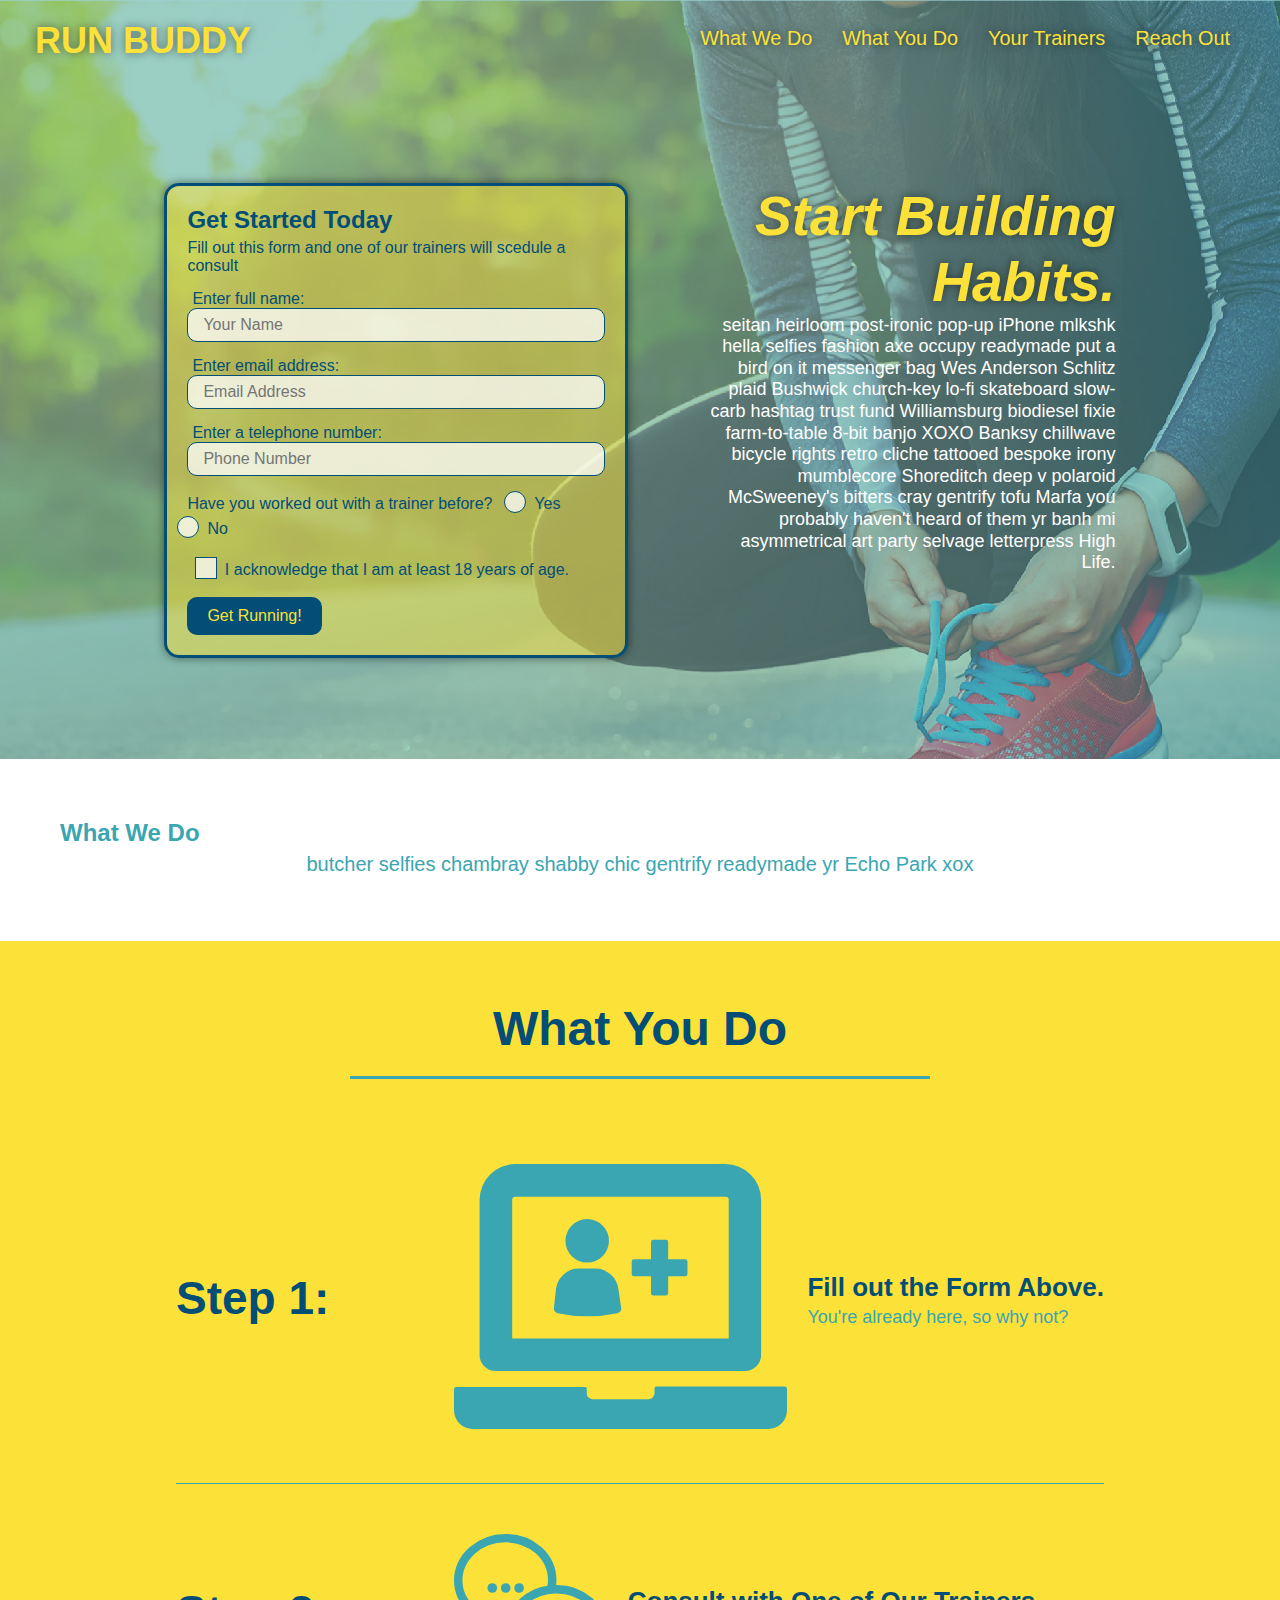
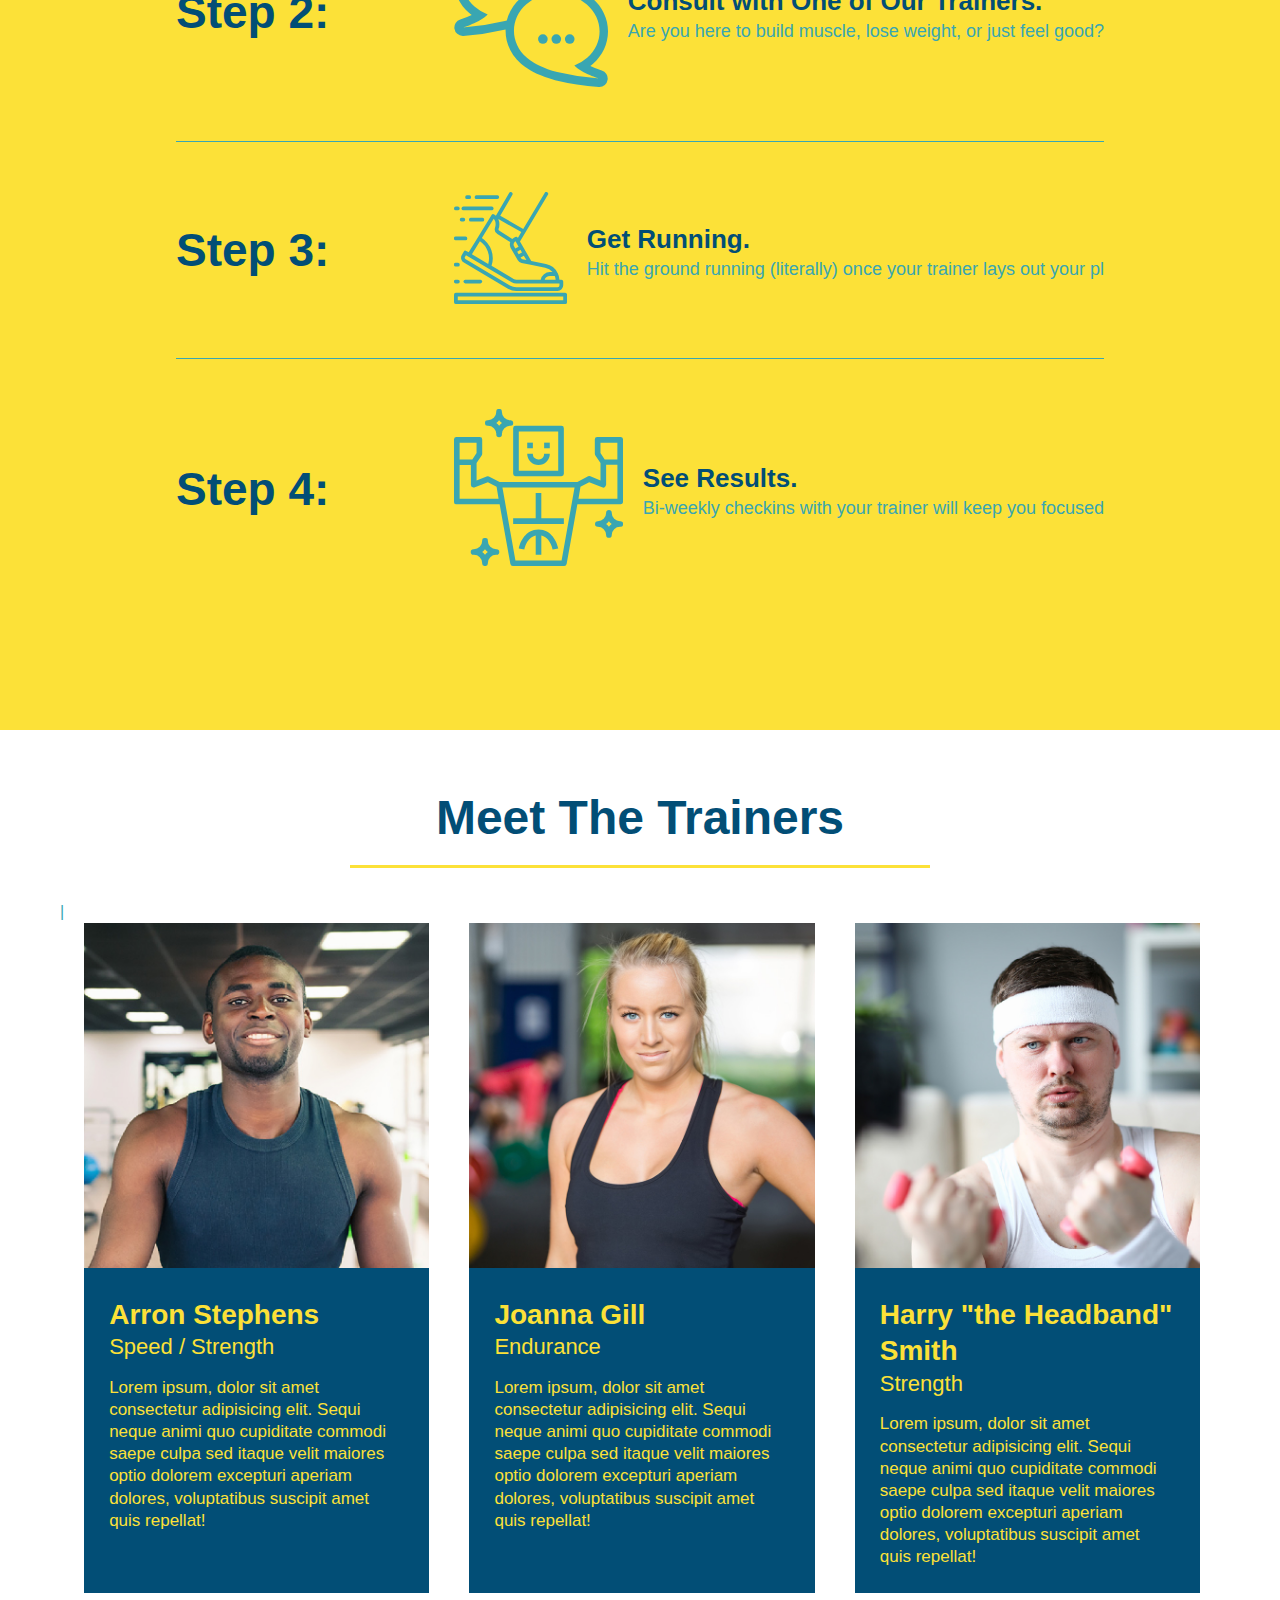
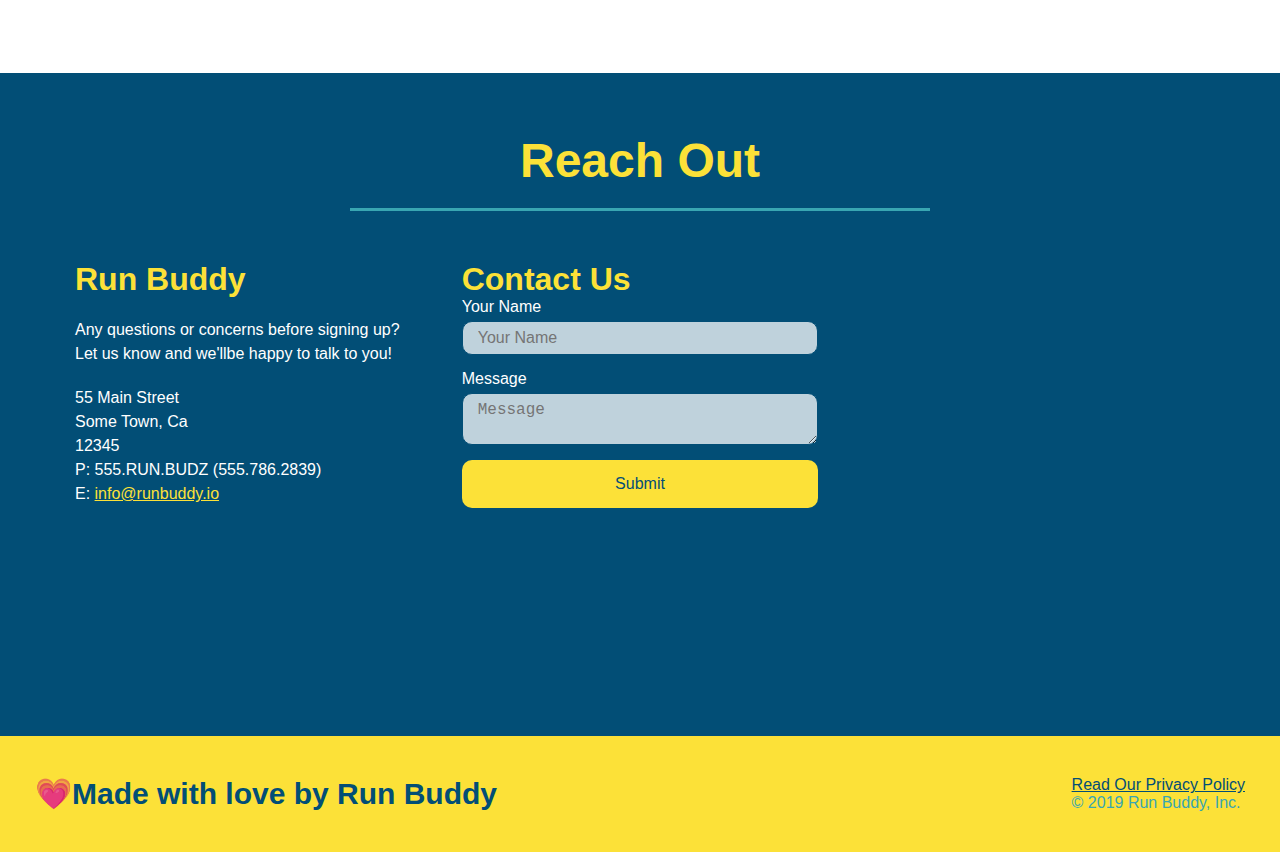
<file: index.html>
<!doctype html>
<html lang="en">

    <head>
        <meta charset="utf-8"/>
        <title>Run Buddy</title>
    <link rel="stylesheet" href="./assets/css/style.css"/>
    <meta name="viewport" content="width=device-width, initial-scale=1.0" />
    </head>

    <body>
        <!--navigation-->
        <header>
        <h1 href="/">RUN BUDDY</h1>
        <nav>
            <!--unordered list element-->
            <ul>
                <!--list item element-->
                <li>
                    <!--Anchor element-->
                    <a href="#what-we-do">What We Do</a>
                </li>
                <li>
                    <a href="#what-you-do">What You Do</a>
                    </li>
                    <li>
                        <a href="#your-trainers">Your Trainers</a>
                    </li>
                    <li>
                        <a href="#reach-out">Reach Out</a>
                </li>
            </ul>
        </nav>
        </header>

        <!--hero/jumbotron-->
        <section class="hero">
            <div class="hero-form">
                <h3>Get Started Today</h3>
                <p>Fill out this form and one of our trainers will scedule a consult</p>
                <!--add form element-->
                <form>
                    <label for="name">Enter full name:</label>
                    <input type="text" placeholder="Your Name" name="name" id="name" class="form-input">
                    <label for="email">Enter email address:</label>
                    <input type="email" placeholder="Email Address" name="email" id="email" class="form-input">
                    <label for="phone">Enter a telephone number:</label>
                    <input type="tel" placeholder="Phone Number" name="phone" id="phone" class="form-input">
                    <p>
                        Have you worked out with a trainer before?
                        <span class="radio-wrapper">
                          <input type="radio" name="trainer-confirm" id="trainer-yes" />
                          <label for="trainer-yes">Yes</label>
                        </span>
                        <span class="radio-wrapper">
                          <input type="radio" name="trainer-confirm" id="trainer-no" />
                          <label for="trainer-no">No</label>
                        </span>
                      </p>
                      <p>
                        <span class="checkbox-wrapper">
                          <input type="checkbox" name="age-confirm" id="checkbox" />
                          <label for="checkbox">I acknowledge that I am at least 18 years of age.</label>
                        </span>
                      </p>
                        <button type="submit">
                            Get Running!
                        </button>
                </form>
            </div>
        <div class="hero-cta">
            <h2>Start Building Habits.</h2>
            <p>
            seitan heirloom post-ironic pop-up iPhone mlkshk hella selfies fashion axe occupy readymade put a bird on it messenger bag Wes Anderson Schlitz plaid Bushwick church-key lo-fi skateboard slow-carb hashtag trust fund Williamsburg biodiesel fixie farm-to-table 8-bit banjo XOXO Banksy chillwave bicycle rights retro cliche tattooed bespoke irony mumblecore Shoreditch deep v polaroid McSweeney's bitters cray gentrify tofu Marfa you probably haven't heard of them yr banh mi asymmetrical art party selvage letterpress High Life.
            </p>
        </div>   
        </section>
        
        <!--"what we do" section-->
        <section id="what-we-do" class="intro">
            <div class="flex-row">
            <h2 class="secion-title primary-border">What We Do</h2>
            </div>
            <div class="flex-row">
            <p>
                butcher selfies chambray shabby chic gentrify readymade yr Echo Park xox
            </p>
            </div>
        </section>
        
        <!--"what you do" section-->
        <section id="what-you-do" class="steps">
            <div class="flex-row">
            <h2 class="section-title secondary-border">What You Do</h2>
            </div>

        <div class="step">
            <h3>Step 1:</h3>
            <div class="step-info">
                <div class ="step-img">
                    <img src="./assets/images/step-1.svg" alt="">
                </div>
                <div class="step-text">
            <h4>Fill out the Form Above.</h4>
            <p>You're already here, so why not?</p>
        </div>
        </div>
        </div>

        <div class="step">
            <h3>Step 2:</h3>
            <div class="step-info">
                <div class ="step-img">
            <img src="./assets/images/step-2.svg" alt="">
                </div>
            <div class="step-text">    
            <h4>Consult with One of Our Trainers.</h4>
            <p>Are you here to build muscle, lose weight, or just feel good?</p>
        </div>
        </div>
        </div>

        <div class="step">
            <h3> Step 3:</h3>
            <div class="step-info">
                <div class="step-img">
                    <img src="./assets/images/step-3.svg" alt="">
                </div>
                <div class="step-text">
                    <h4>Get Running.</h4>
                    <p>Hit the ground running (literally) once your trainer lays out your pl</p>
                </div>
            </div>
        </div>
    
        <div class="step">
            <h3>Step 4:</h3>
            <div class="step-info">
                <div class="step-img">
                    <img src="./assets/images/step-4.svg" alt="">
                </div>
                <div class="step-text">
                    <h4>See Results.</h4>
                    <p>Bi-weekly checkins with your trainer will keep you focused</p>
                </div>
        </div>
        </div>
        </section>

        <!--"meet the trainers" section-->
        <section id="your-trainers">
            <div class="flex-row">
            <h2 class="section-title primary-border">Meet The Trainers</h2>
            </div>
            <div class="trainers">|
            <article class="trainer">
                <img src="./assets/images/trainer-1.jpg" alt="Arron Stephens in his workout clothes, ready to pump iron"/>
                <div class="trainer-bio">
                    <h3 class="trainer-name">Arron Stephens</h3>
                    <h4 class="trainer-role">Speed / Strength</h4>
                    <p>
                        Lorem ipsum, dolor sit amet consectetur adipisicing elit. Sequi neque animi quo cupiditate commodi saepe culpa sed
                        itaque velit maiores optio dolorem excepturi aperiam dolores, voluptatibus suscipit amet quis repellat! 
                    </p>
                </div>
            </article>

            <article class="trainer">
                <img src="./assets/images/trainer-2.jpg" alt="Joanna GIll cooling off after a workout"/>
                <div class="trainer-bio">
                    <h3 class="trainer-name">Joanna Gill</h3>
                    <h4 class="trainer-role">Endurance</h4>
                    <p>
                        Lorem ipsum, dolor sit amet consectetur adipisicing elit. Sequi neque animi quo cupiditate commodi saepe culpa sed
                        itaque velit maiores optio dolorem excepturi aperiam dolores, voluptatibus suscipit amet quis repellat!
                    </p>
                </div>  
            </article>

            <article class="trainer">
                <img src="./assets/images/trainer-3.jpg" alt="Harry Smith wearing a headband and lifting comically small pink weights"/>
                <div class="trainer-bio">
                    <h3 class="trainer-name">Harry "the Headband" Smith</h3>
                    <h4 class="trainer-role">Strength</h4>
                    <p>
                        Lorem ipsum, dolor sit amet consectetur adipisicing elit. Sequi neque animi quo cupiditate commodi saepe culpa sed
                        itaque velit maiores optio dolorem excepturi aperiam dolores, voluptatibus suscipit amet quis repellat!
                    </p>
                </div>
            </article>
            </div>
        </section>

        <!--"reach out" section-->
        <section id="reach-out" class="contact">
            <div class="flex-row">
            <h2 class="section-title secondary-border">Reach Out</h2>
            </div>
            <div class="contact-info">
            <div>
                <h3>Run Buddy</h3>
                <p>
                    Any questions or concerns before signing up?
                <br />
                    Let us know and we'llbe happy to talk to you!
                </p>
                <address>
                    55 Main Street<br/>
                    Some Town, Ca<br/>
                    12345<br />
                    P:  555.RUN.BUDZ (555.786.2839)<br/>
                    E: <a href="mailto:info@runbuddy.io">info@runbuddy.io</a>
                </address>
            </div>

                <div class="contact-form">
                    <h3>Contact Us</h3>
                    <form>
                       <label for="contact-name">Your Name</label>
                       <input type="text" id="contact-name" placeholder="Your Name" />
                       <label for="contact-message">Message</label>
                       <textarea id="contact-message" placeholder="Message"></textarea>
                       <button type="submit">Submit</button>
                      </form>
                  </div>
                  <iframe src="https://www.google.com/maps/embed?pb=!1m18!1m12!1m3!1d2875.329595156502!2d-79.44267504875555!3d43.89043997901138!2m3!1f0!2f0!3f0!3m2!1i1024!2i768!4f13.1!3m3!1m2!1s0x882b2a423105ad5f%3A0xd076f6643ba2ed38!2sPizza%20Pizza!5e0!3m2!1sen!2sca!4v1614448261801!5m2!1sen!2sca"
                  frameborder="0" 
                  style="border:0;" 
                  allowfullscreen>
              </iframe>
            </div>
            </div>
        </section>

        <!--footer-->
        <footer>
            <h2>&#128151;Made with love by Run Buddy</h2>
            <div>
                <a href="./privacy-policy.html">Read Our Privacy Policy</a><br />
                &copy; 2019 Run Buddy, Inc.
              </div>
        </footer>

    </body>
    </html>
</file>
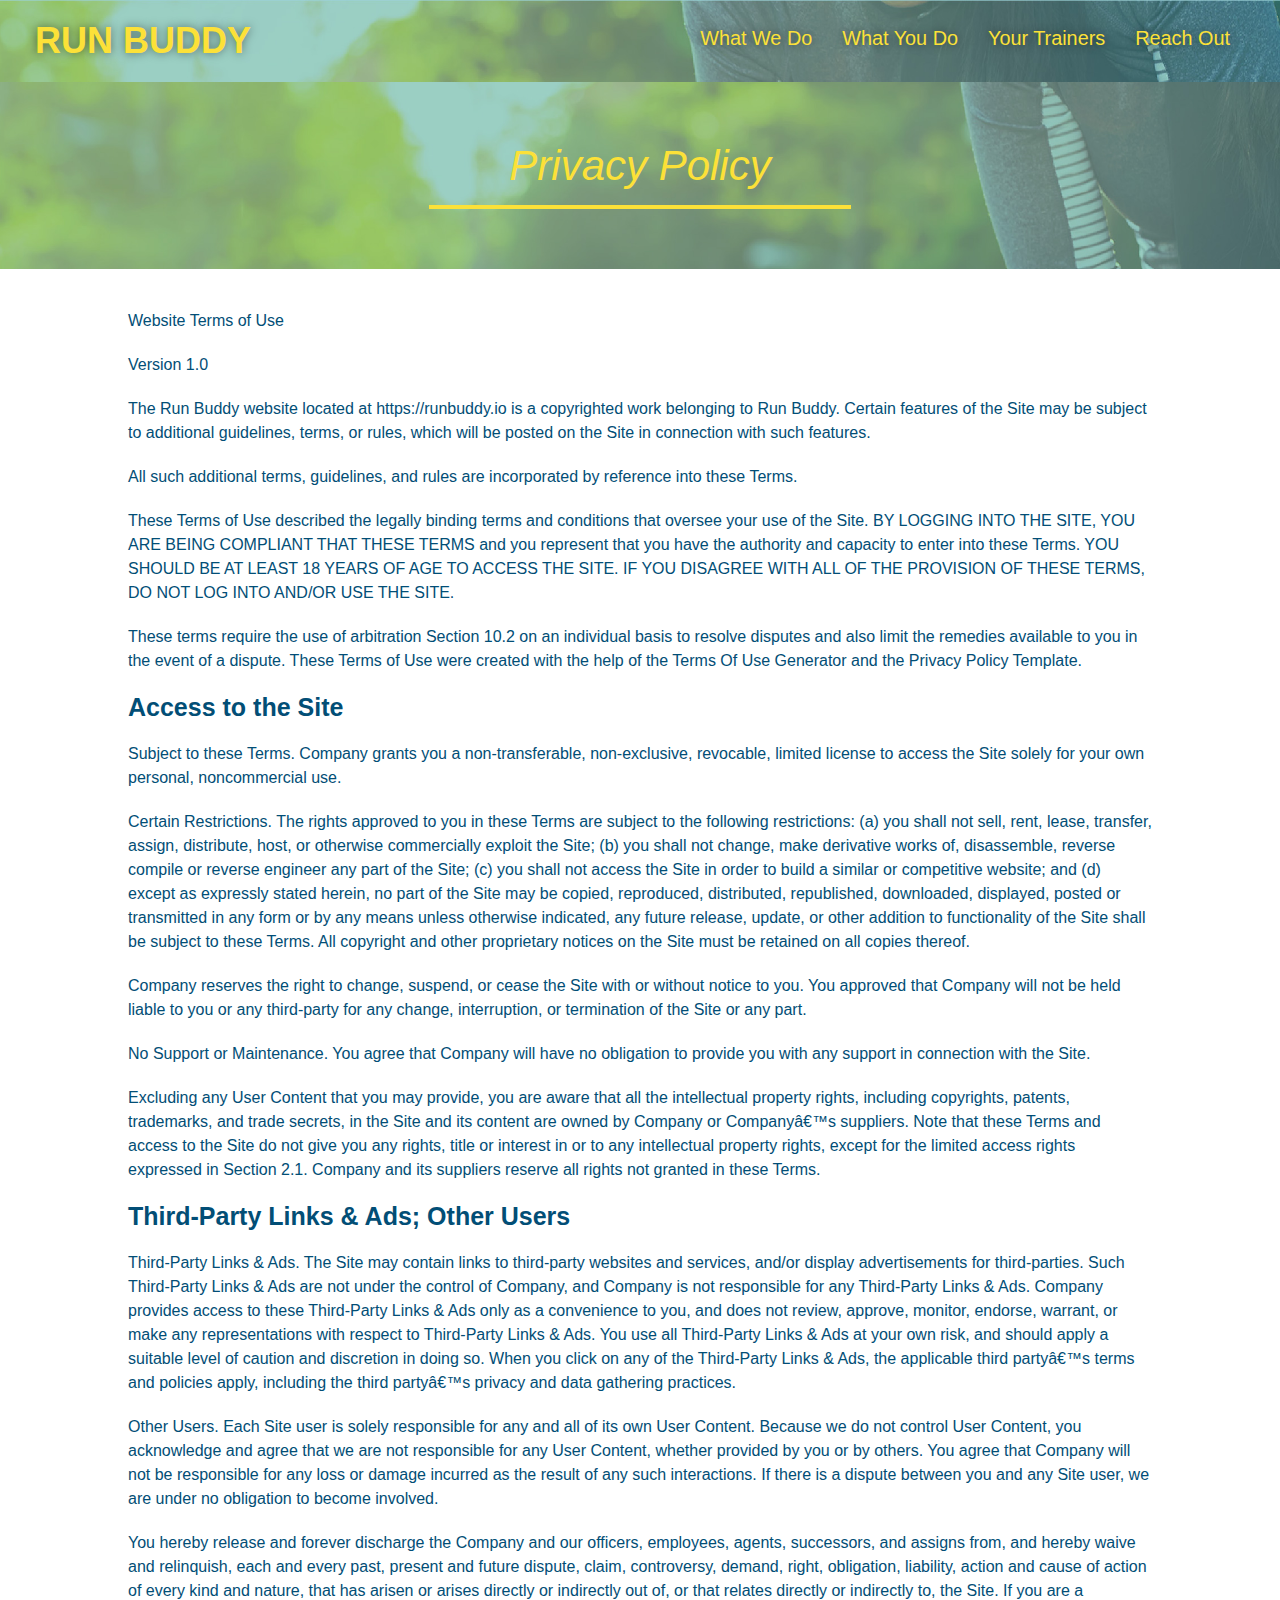
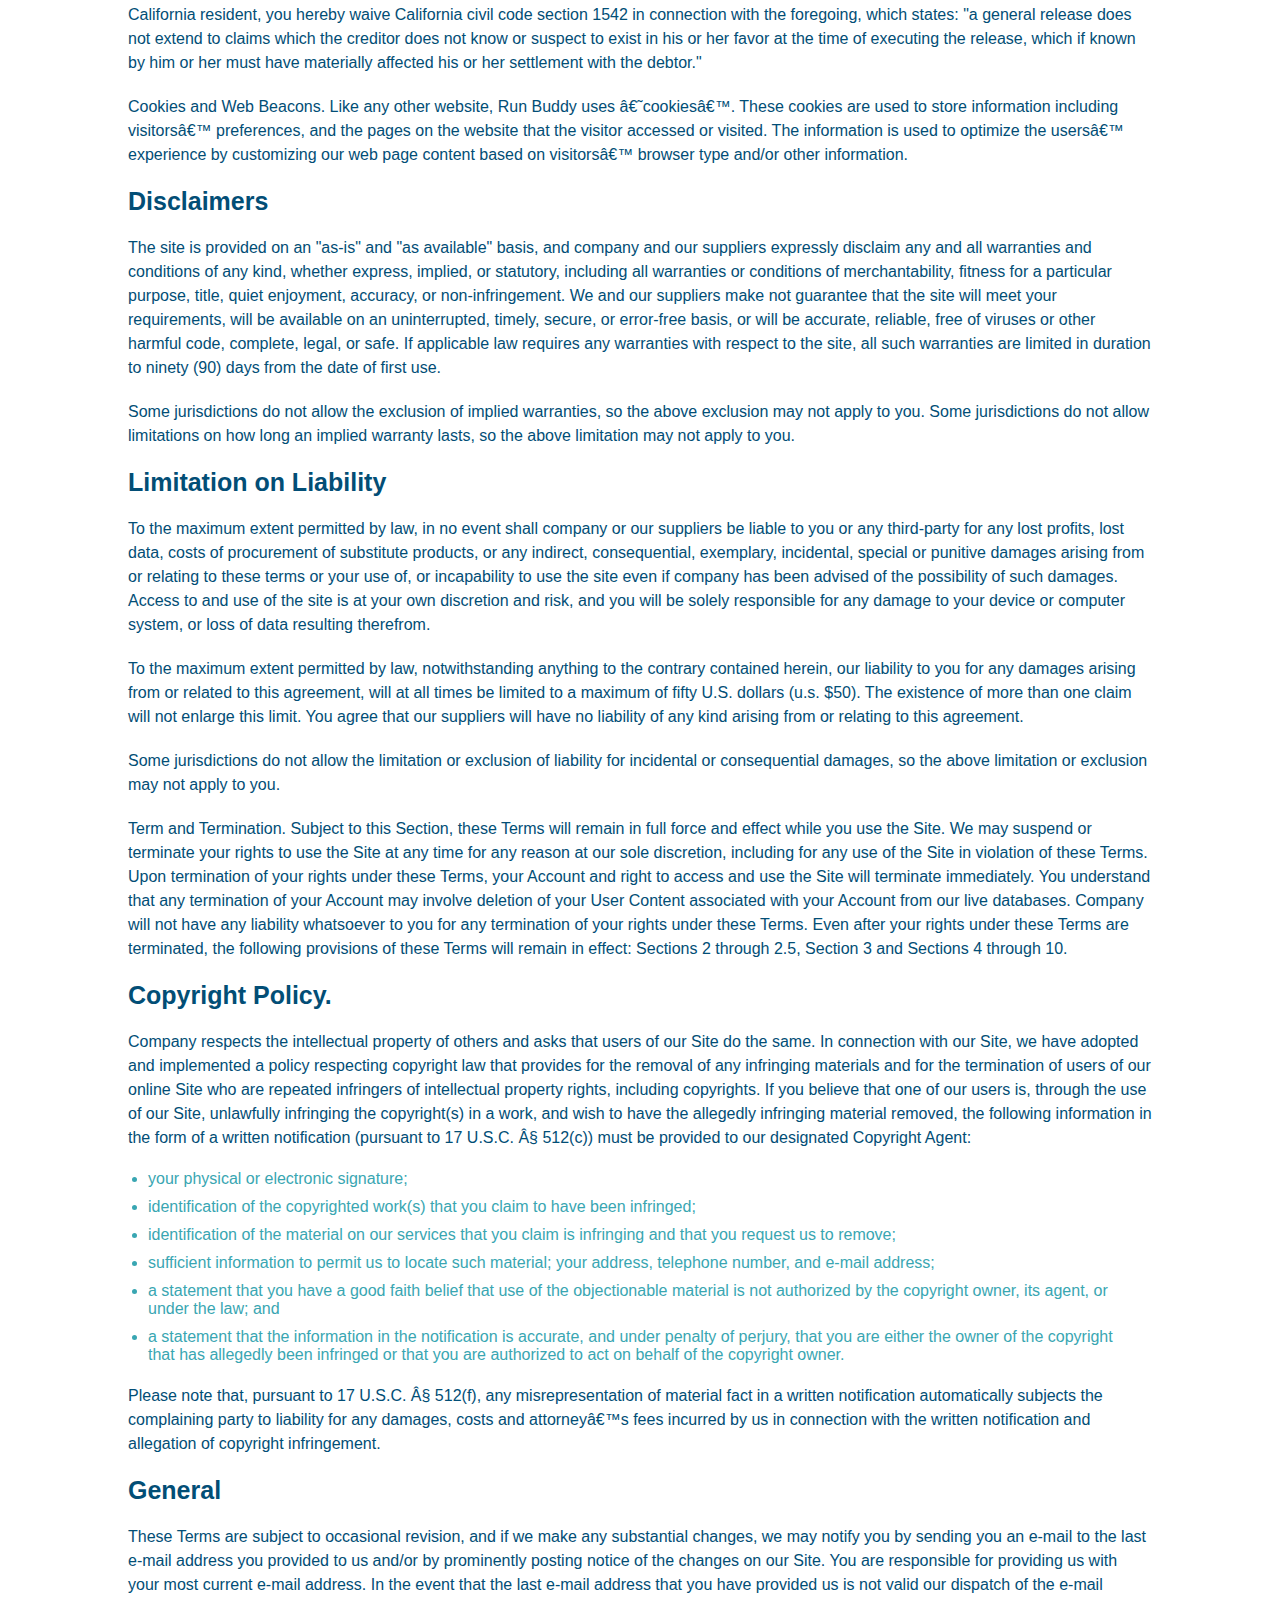
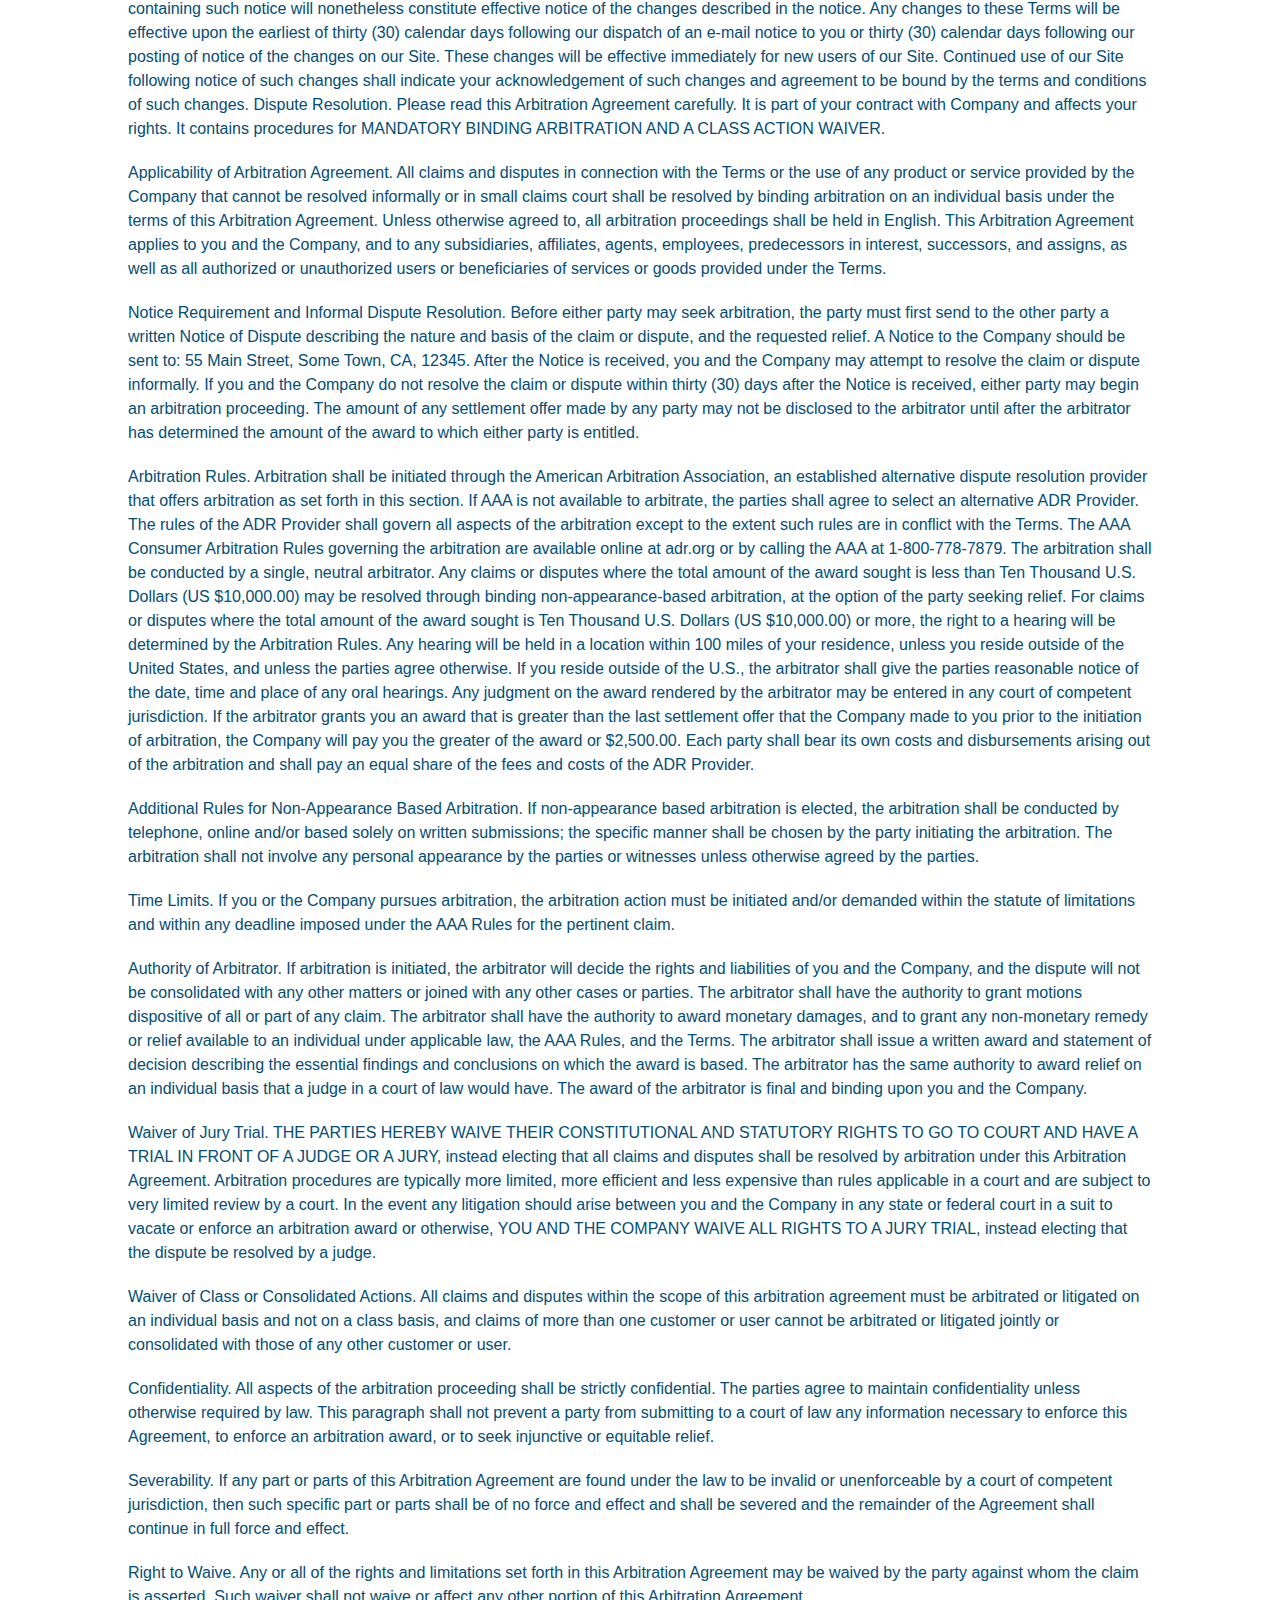
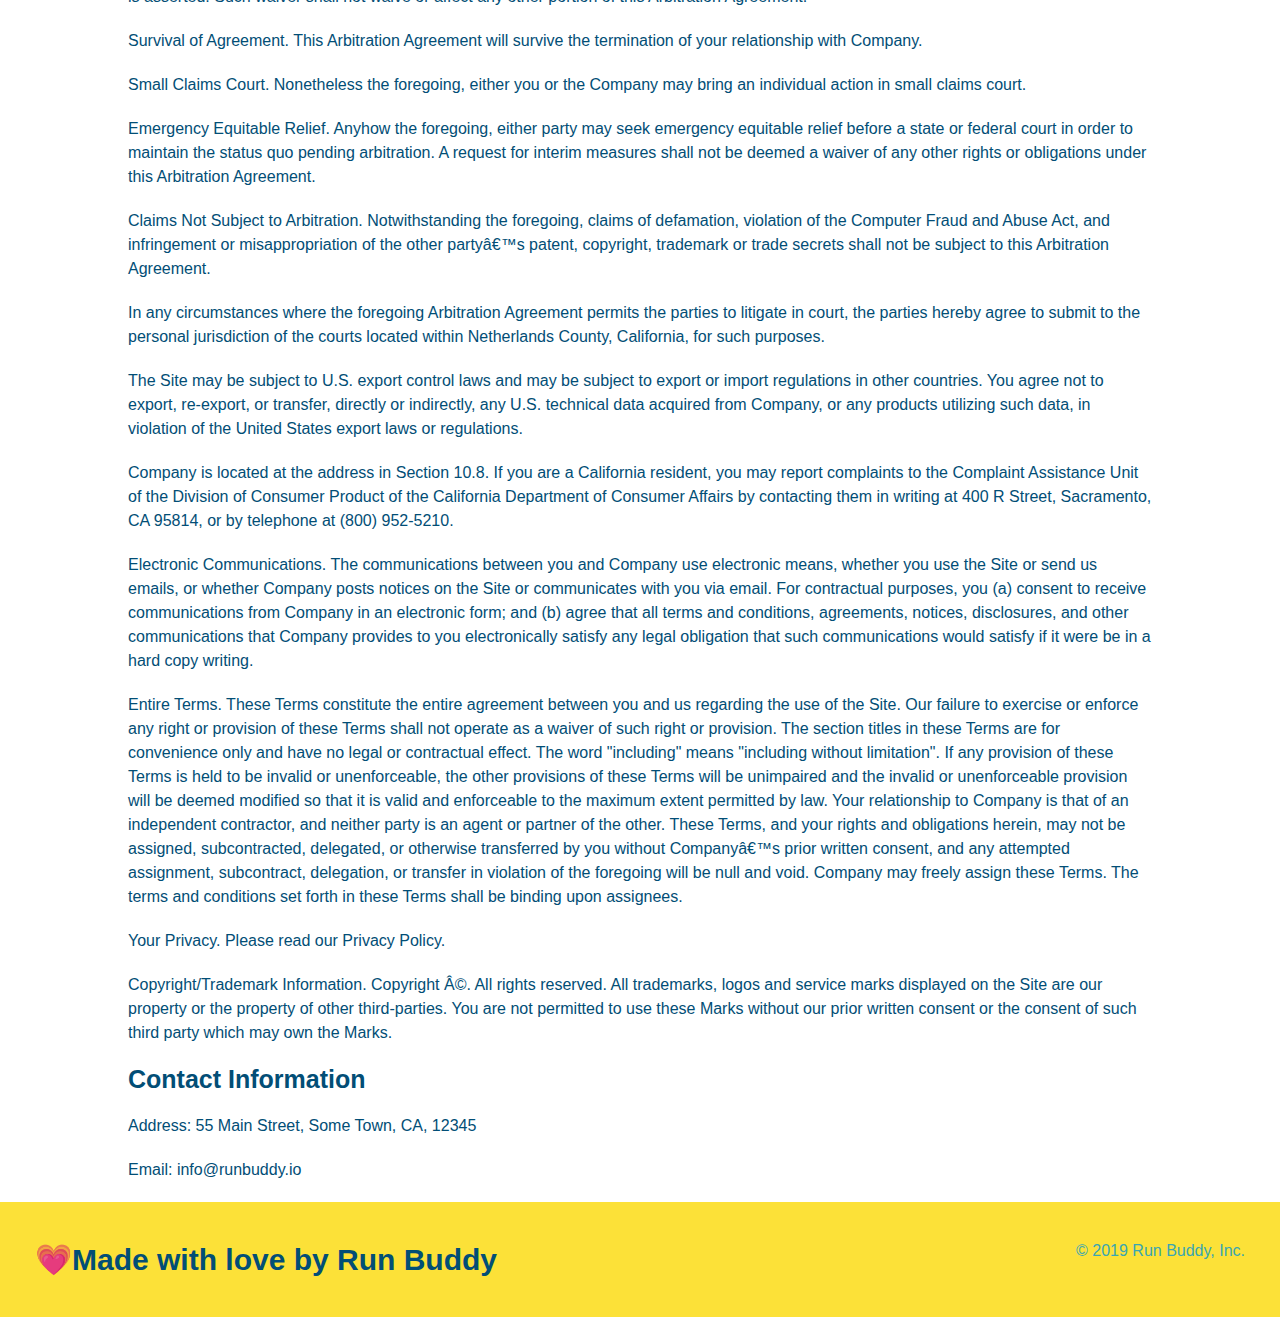
<file: privacy-policy.html>
<!DOCTYPE html>
<html lang="en">
<head>
    <meta charset="UTF-8">
    <title>Privacy Policy - Run  Buddy</title>
    <link rel="stylesheet" href="./assets/css/style.css"/>
    <link rel="stylesheet" href="./assets/css/secondary-styles.css" />
    <meta name="viewport" content="width=device-width, initial-scale=1.0" />
</head>
<body>
     <!--navigation-->
     <header>
        <h1 href="/">RUN BUDDY</h1>
        <nav>
            <!--unordered list element-->
            <ul>
                <!--list item element-->
                <li>
                    <!--Anchor element-->
                    <a href="./index.html#what-we-do">What We Do</a>
                </li>
                <li>
                    <a href="./index.html#what-you-do">What You Do</a>
                    </li>
                    <li>
                        <a href="./index.html#your-trainers">Your Trainers</a>
                    </li>
                    <li>
                        <a href="./index.html#reach-out">Reach Out</a>
                </li>
            </ul>
        </nav>
        </header>

        <section class="hero">
            <h2 class="page-title">
                Privacy Policy
            </h2>
        </section>
        <article class="secondary-content">
            <p>
                Website Terms of Use
              </p>
        
              <p>
                Version 1.0
              </p>
        
              <p>
                The Run Buddy website located at https://runbuddy.io is a copyrighted work belonging to Run Buddy. Certain
                features of the Site may be subject to additional guidelines, terms, or rules, which will be posted on the Site
                in connection with such features.
              </p>
        
              <p>
                All such additional terms, guidelines, and rules are incorporated by reference into these Terms.
              </p>
        
              <p>
                These Terms of Use described the legally binding terms and conditions that oversee your use of the Site. BY
                LOGGING INTO THE SITE, YOU ARE BEING COMPLIANT THAT THESE TERMS and you represent that you have the authority
                and capacity to enter into these Terms. YOU SHOULD BE AT LEAST 18 YEARS OF AGE TO ACCESS THE SITE. IF YOU
                DISAGREE WITH ALL OF THE PROVISION OF THESE TERMS, DO NOT LOG INTO AND/OR USE THE SITE.
              </p>
        
              <p>
                These terms require the use of arbitration Section 10.2 on an individual basis to resolve disputes and also
                limit the remedies available to you in the event of a dispute. These Terms of Use were created with the help of
                the Terms Of Use Generator and the Privacy Policy Template.
              </p>
        
              <h3>
                Access to the Site
              </h3>
        
              <p>
                Subject to these Terms. Company grants you a non-transferable, non-exclusive, revocable, limited license to
                access the Site solely for your own personal, noncommercial use.
              </p>
        
              <p>
                Certain Restrictions. The rights approved to you in these Terms are subject to the following restrictions: (a)
                you shall not sell, rent, lease, transfer, assign, distribute, host, or otherwise commercially exploit the Site;
                (b) you shall not change, make derivative works of, disassemble, reverse compile or reverse engineer any part of
                the Site; (c) you shall not access the Site in order to build a similar or competitive website; and (d) except
                as expressly stated herein, no part of the Site may be copied, reproduced, distributed, republished, downloaded,
                displayed, posted or transmitted in any form or by any means unless otherwise indicated, any future release,
                update, or other addition to functionality of the Site shall be subject to these Terms. All copyright and other
                proprietary notices on the Site must be retained on all copies thereof.
              </p>
        
              <p>
                Company reserves the right to change, suspend, or cease the Site with or without notice to you. You approved
                that Company will not be held liable to you or any third-party for any change, interruption, or termination of
                the Site or any part.
              </p>
        
              <p>
                No Support or Maintenance. You agree that Company will have no obligation to provide you with any support in
                connection with the Site.
              </p>
        
              <p>
                Excluding any User Content that you may provide, you are aware that all the intellectual property rights,
                including copyrights, patents, trademarks, and trade secrets, in the Site and its content are owned by Company
                or Companyâ€™s suppliers. Note that these Terms and access to the Site do not give you any rights, title or
                interest in or to any intellectual property rights, except for the limited access rights expressed in Section
                2.1. Company and its suppliers reserve all rights not granted in these Terms.
              </p>
        
              <h3>
                Third-Party Links & Ads; Other Users
              </h3>
        
              <p>
                Third-Party Links & Ads. The Site may contain links to third-party websites and services, and/or display
                advertisements for third-parties. Such Third-Party Links & Ads are not under the control of Company, and Company
                is not responsible for any Third-Party Links & Ads. Company provides access to these Third-Party Links & Ads
                only as a convenience to you, and does not review, approve, monitor, endorse, warrant, or make any
                representations with respect to Third-Party Links & Ads. You use all Third-Party Links & Ads at your own risk,
                and should apply a suitable level of caution and discretion in doing so. When you click on any of the
                Third-Party Links & Ads, the applicable third partyâ€™s terms and policies apply, including the third partyâ€™s
                privacy and data gathering practices.
              </p>
        
              <p>
                Other Users. Each Site user is solely responsible for any and all of its own User Content. Because we do not
                control User Content, you acknowledge and agree that we are not responsible for any User Content, whether
                provided by you or by others. You agree that Company will not be responsible for any loss or damage incurred as
                the result of any such interactions. If there is a dispute between you and any Site user, we are under no
                obligation to become involved.
              </p>
        
              <p>
                You hereby release and forever discharge the Company and our officers, employees, agents, successors, and
                assigns from, and hereby waive and relinquish, each and every past, present and future dispute, claim,
                controversy, demand, right, obligation, liability, action and cause of action of every kind and nature, that has
                arisen or arises directly or indirectly out of, or that relates directly or indirectly to, the Site. If you are
                a California resident, you hereby waive California civil code section 1542 in connection with the foregoing,
                which states: "a general release does not extend to claims which the creditor does not know or suspect to exist
                in his or her favor at the time of executing the release, which if known by him or her must have materially
                affected his or her settlement with the debtor."
              </p>
        
              <p>
                Cookies and Web Beacons. Like any other website, Run Buddy uses â€˜cookiesâ€™. These cookies are used to store
                information including visitorsâ€™ preferences, and the pages on the website that the visitor accessed or visited.
                The information is used to optimize the usersâ€™ experience by customizing our web page content based on visitorsâ€™
                browser type and/or other information.
              </p>
        
              <h3>
                Disclaimers
              </h3>
        
              <p>
                The site is provided on an "as-is" and "as available" basis, and company and our suppliers expressly disclaim
                any and all warranties and conditions of any kind, whether express, implied, or statutory, including all
                warranties or conditions of merchantability, fitness for a particular purpose, title, quiet enjoyment, accuracy,
                or non-infringement. We and our suppliers make not guarantee that the site will meet your requirements, will be
                available on an uninterrupted, timely, secure, or error-free basis, or will be accurate, reliable, free of
                viruses or other harmful code, complete, legal, or safe. If applicable law requires any warranties with respect
                to the site, all such warranties are limited in duration to ninety (90) days from the date of first use.
              </p>
        
              <p>
                Some jurisdictions do not allow the exclusion of implied warranties, so the above exclusion may not apply to
                you. Some jurisdictions do not allow limitations on how long an implied warranty lasts, so the above limitation
                may not apply to you.
              </p>
        
              <h3>
                Limitation on Liability
              </h3>
        
              <p>
                To the maximum extent permitted by law, in no event shall company or our suppliers be liable to you or any
                third-party for any lost profits, lost data, costs of procurement of substitute products, or any indirect,
                consequential, exemplary, incidental, special or punitive damages arising from or relating to these terms or
                your use of, or incapability to use the site even if company has been advised of the possibility of such
                damages. Access to and use of the site is at your own discretion and risk, and you will be solely responsible
                for any damage to your device or computer system, or loss of data resulting therefrom.
              </p>
        
              <p>
                To the maximum extent permitted by law, notwithstanding anything to the contrary contained herein, our liability
                to you for any damages arising from or related to this agreement, will at all times be limited to a maximum of
                fifty U.S. dollars (u.s. $50). The existence of more than one claim will not enlarge this limit. You agree that
                our suppliers will have no liability of any kind arising from or relating to this agreement.
              </p>
        
              <p>
                Some jurisdictions do not allow the limitation or exclusion of liability for incidental or consequential
                damages, so the above limitation or exclusion may not apply to you.
              </p>
        
              <p>
                Term and Termination. Subject to this Section, these Terms will remain in full force and effect while you use
                the Site. We may suspend or terminate your rights to use the Site at any time for any reason at our sole
                discretion, including for any use of the Site in violation of these Terms. Upon termination of your rights under
                these Terms, your Account and right to access and use the Site will terminate immediately. You understand that
                any termination of your Account may involve deletion of your User Content associated with your Account from our
                live databases. Company will not have any liability whatsoever to you for any termination of your rights under
                these Terms. Even after your rights under these Terms are terminated, the following provisions of these Terms
                will remain in effect: Sections 2 through 2.5, Section 3 and Sections 4 through 10.
              </p>
        
              <h3>
                Copyright Policy.
              </h3>
        
              <p>
                Company respects the intellectual property of others and asks that users of our Site do the same. In connection
                with our Site, we have adopted and implemented a policy respecting copyright law that provides for the removal
                of any infringing materials and for the termination of users of our online Site who are repeated infringers of
                intellectual property rights, including copyrights. If you believe that one of our users is, through the use of
                our Site, unlawfully infringing the copyright(s) in a work, and wish to have the allegedly infringing material
                removed, the following information in the form of a written notification (pursuant to 17 U.S.C. Â§ 512(c)) must
                be provided to our designated Copyright Agent:
              </p>
        
              <ul>
                <li>
                  your physical or electronic signature;
                </li>
                <li>
                  identification of the copyrighted work(s) that you claim to have been infringed;
                </li>
                <li>
                  identification of the material on our services that you claim is infringing and that you request us to remove;
                </li>
                <li>
                  sufficient information to permit us to locate such material; your address, telephone number, and e-mail
                  address;
                </li>
                <li>
                  a statement that you have a good faith belief that use of the objectionable material is not authorized by the
                  copyright owner, its agent, or under the law; and
                </li>
                <li>
                  a statement that the information in the notification is accurate, and under penalty of perjury, that you are
                  either the owner of the copyright that has allegedly been infringed or that you are authorized to act on
                  behalf of the copyright owner.
                </li>
              </ul>
        
              <p>
                Please note that, pursuant to 17 U.S.C. Â§ 512(f), any misrepresentation of material fact in a written
                notification automatically subjects the complaining party to liability for any damages, costs and attorneyâ€™s
                fees incurred by us in connection with the written notification and allegation of copyright infringement.
              </p>
        
              <h3>
                General
              </h3>
        
              <p>
                These Terms are subject to occasional revision, and if we make any substantial changes, we may notify you by
                sending you an e-mail to the last e-mail address you provided to us and/or by prominently posting notice of the
                changes on our Site. You are responsible for providing us with your most current e-mail address. In the event
                that the last e-mail address that you have provided us is not valid our dispatch of the e-mail containing such
                notice will nonetheless constitute effective notice of the changes described in the notice. Any changes to these
                Terms will be effective upon the earliest of thirty (30) calendar days following our dispatch of an e-mail
                notice to you or thirty (30) calendar days following our posting of notice of the changes on our Site. These
                changes will be effective immediately for new users of our Site. Continued use of our Site following notice of
                such changes shall indicate your acknowledgement of such changes and agreement to be bound by the terms and
                conditions of such changes. Dispute Resolution. Please read this Arbitration Agreement carefully. It is part of
                your contract with Company and affects your rights. It contains procedures for MANDATORY BINDING ARBITRATION AND
                A CLASS ACTION WAIVER.
              </p>
        
              <p>
                Applicability of Arbitration Agreement. All claims and disputes in connection with the Terms or the use of any
                product or service provided by the Company that cannot be resolved informally or in small claims court shall be
                resolved by binding arbitration on an individual basis under the terms of this Arbitration Agreement. Unless
                otherwise agreed to, all arbitration proceedings shall be held in English. This Arbitration Agreement applies to
                you and the Company, and to any subsidiaries, affiliates, agents, employees, predecessors in interest,
                successors, and assigns, as well as all authorized or unauthorized users or beneficiaries of services or goods
                provided under the Terms.
              </p>
        
              <p>
                Notice Requirement and Informal Dispute Resolution. Before either party may seek arbitration, the party must
                first send to the other party a written Notice of Dispute describing the nature and basis of the claim or
                dispute, and the requested relief. A Notice to the Company should be sent to: 55 Main Street, Some Town, CA,
                12345. After the Notice is received, you and the Company may attempt to resolve the claim or dispute informally.
                If you and the Company do not resolve the claim or dispute within thirty (30) days after the Notice is received,
                either party may begin an arbitration proceeding. The amount of any settlement offer made by any party may not
                be disclosed to the arbitrator until after the arbitrator has determined the amount of the award to which either
                party is entitled.
              </p>
        
              <p>
                Arbitration Rules. Arbitration shall be initiated through the American Arbitration Association, an established
                alternative dispute resolution provider that offers arbitration as set forth in this section. If AAA is not
                available to arbitrate, the parties shall agree to select an alternative ADR Provider. The rules of the ADR
                Provider shall govern all aspects of the arbitration except to the extent such rules are in conflict with the
                Terms. The AAA Consumer Arbitration Rules governing the arbitration are available online at adr.org or by
                calling the AAA at 1-800-778-7879. The arbitration shall be conducted by a single, neutral arbitrator. Any
                claims or disputes where the total amount of the award sought is less than Ten Thousand U.S. Dollars (US
                $10,000.00) may be resolved through binding non-appearance-based arbitration, at the option of the party seeking
                relief. For claims or disputes where the total amount of the award sought is Ten Thousand U.S. Dollars (US
                $10,000.00) or more, the right to a hearing will be determined by the Arbitration Rules. Any hearing will be
                held in a location within 100 miles of your residence, unless you reside outside of the United States, and
                unless the parties agree otherwise. If you reside outside of the U.S., the arbitrator shall give the parties
                reasonable notice of the date, time and place of any oral hearings. Any judgment on the award rendered by the
                arbitrator may be entered in any court of competent jurisdiction. If the arbitrator grants you an award that is
                greater than the last settlement offer that the Company made to you prior to the initiation of arbitration, the
                Company will pay you the greater of the award or $2,500.00. Each party shall bear its own costs and
                disbursements arising out of the arbitration and shall pay an equal share of the fees and costs of the ADR
                Provider.
              </p>
        
              <p>
                Additional Rules for Non-Appearance Based Arbitration. If non-appearance based arbitration is elected, the
                arbitration shall be conducted by telephone, online and/or based solely on written submissions; the specific
                manner shall be chosen by the party initiating the arbitration. The arbitration shall not involve any personal
                appearance by the parties or witnesses unless otherwise agreed by the parties.
              </p>
        
              <p>
                Time Limits. If you or the Company pursues arbitration, the arbitration action must be initiated and/or demanded
                within the statute of limitations and within any deadline imposed under the AAA Rules for the pertinent claim.
              </p>
        
              <p>
                Authority of Arbitrator. If arbitration is initiated, the arbitrator will decide the rights and liabilities of
                you and the Company, and the dispute will not be consolidated with any other matters or joined with any other
                cases or parties. The arbitrator shall have the authority to grant motions dispositive of all or part of any
                claim. The arbitrator shall have the authority to award monetary damages, and to grant any non-monetary remedy
                or relief available to an individual under applicable law, the AAA Rules, and the Terms. The arbitrator shall
                issue a written award and statement of decision describing the essential findings and conclusions on which the
                award is based. The arbitrator has the same authority to award relief on an individual basis that a judge in a
                court of law would have. The award of the arbitrator is final and binding upon you and the Company.
              </p>
        
              <p>
                Waiver of Jury Trial. THE PARTIES HEREBY WAIVE THEIR CONSTITUTIONAL AND STATUTORY RIGHTS TO GO TO COURT AND HAVE
                A TRIAL IN FRONT OF A JUDGE OR A JURY, instead electing that all claims and disputes shall be resolved by
                arbitration under this Arbitration Agreement. Arbitration procedures are typically more limited, more efficient
                and less expensive than rules applicable in a court and are subject to very limited review by a court. In the
                event any litigation should arise between you and the Company in any state or federal court in a suit to vacate
                or enforce an arbitration award or otherwise, YOU AND THE COMPANY WAIVE ALL RIGHTS TO A JURY TRIAL, instead
                electing that the dispute be resolved by a judge.
              </p>
        
              <p>
                Waiver of Class or Consolidated Actions. All claims and disputes within the scope of this arbitration agreement
                must be arbitrated or litigated on an individual basis and not on a class basis, and claims of more than one
                customer or user cannot be arbitrated or litigated jointly or consolidated with those of any other customer or
                user.
              </p>
        
              <p>
                Confidentiality. All aspects of the arbitration proceeding shall be strictly confidential. The parties agree to
                maintain confidentiality unless otherwise required by law. This paragraph shall not prevent a party from
                submitting to a court of law any information necessary to enforce this Agreement, to enforce an arbitration
                award, or to seek injunctive or equitable relief.
              </p>
        
              <p>
                Severability. If any part or parts of this Arbitration Agreement are found under the law to be invalid or
                unenforceable by a court of competent jurisdiction, then such specific part or parts shall be of no force and
                effect and shall be severed and the remainder of the Agreement shall continue in full force and effect.
              </p>
        
              <p>
                Right to Waive. Any or all of the rights and limitations set forth in this Arbitration Agreement may be waived
                by the party against whom the claim is asserted. Such waiver shall not waive or affect any other portion of this
                Arbitration Agreement.
              </p>
        
              <p>
                Survival of Agreement. This Arbitration Agreement will survive the termination of your relationship with
                Company.
              </p>
        
              <p>
                Small Claims Court. Nonetheless the foregoing, either you or the Company may bring an individual action in small
                claims court.
              </p>
        
              <p>
                Emergency Equitable Relief. Anyhow the foregoing, either party may seek emergency equitable relief before a
                state or federal court in order to maintain the status quo pending arbitration. A request for interim measures
                shall not be deemed a waiver of any other rights or obligations under this Arbitration Agreement.
              </p>
        
              <p>
                Claims Not Subject to Arbitration. Notwithstanding the foregoing, claims of defamation, violation of the
                Computer Fraud and Abuse Act, and infringement or misappropriation of the other partyâ€™s patent, copyright,
                trademark or trade secrets shall not be subject to this Arbitration Agreement.
              </p>
        
              <p>
                In any circumstances where the foregoing Arbitration Agreement permits the parties to litigate in court, the
                parties hereby agree to submit to the personal jurisdiction of the courts located within Netherlands County,
                California, for such purposes.
              </p>
        
              <p>
                The Site may be subject to U.S. export control laws and may be subject to export or import regulations in other
                countries. You agree not to export, re-export, or transfer, directly or indirectly, any U.S. technical data
                acquired from Company, or any products utilizing such data, in violation of the United States export laws or
                regulations.
              </p>
        
              <p>
                Company is located at the address in Section 10.8. If you are a California resident, you may report complaints
                to the Complaint Assistance Unit of the Division of Consumer Product of the California Department of Consumer
                Affairs by contacting them in writing at 400 R Street, Sacramento, CA 95814, or by telephone at (800) 952-5210.
              </p>
        
              <p>
                Electronic Communications. The communications between you and Company use electronic means, whether you use the
                Site or send us emails, or whether Company posts notices on the Site or communicates with you via email. For
                contractual purposes, you (a) consent to receive communications from Company in an electronic form; and (b)
                agree that all terms and conditions, agreements, notices, disclosures, and other communications that Company
                provides to you electronically satisfy any legal obligation that such communications would satisfy if it were be
                in a hard copy writing.
              </p>
        
              <p>
                Entire Terms. These Terms constitute the entire agreement between you and us regarding the use of the Site. Our
                failure to exercise or enforce any right or provision of these Terms shall not operate as a waiver of such right
                or provision. The section titles in these Terms are for convenience only and have no legal or contractual
                effect. The word "including" means "including without limitation". If any provision of these Terms is held to be
                invalid or unenforceable, the other provisions of these Terms will be unimpaired and the invalid or
                unenforceable provision will be deemed modified so that it is valid and enforceable to the maximum extent
                permitted by law. Your relationship to Company is that of an independent contractor, and neither party is an
                agent or partner of the other. These Terms, and your rights and obligations herein, may not be assigned,
                subcontracted, delegated, or otherwise transferred by you without Companyâ€™s prior written consent, and any
                attempted assignment, subcontract, delegation, or transfer in violation of the foregoing will be null and void.
                Company may freely assign these Terms. The terms and conditions set forth in these Terms shall be binding upon
                assignees.
              </p>
        
              <p>
                Your Privacy. Please read our Privacy Policy.
              </p>
        
              <p>
                Copyright/Trademark Information. Copyright Â©. All rights reserved. All trademarks, logos and service marks
                displayed on the Site are our property or the property of other third-parties. You are not permitted to use
                these Marks without our prior written consent or the consent of such third party which may own the Marks.
              </p>
        
              <h3>
                Contact Information
              </h3>
        
              <p>
                Address: 55 Main Street, Some Town, CA, 12345
              </p>
        
              <p>
                Email: info@runbuddy.io
              </p>
        </article>

        <!--footer-->
        <footer>
            <h2>&#128151;Made with love by Run Buddy</h2>
            <div>
                &copy; 2019 Run Buddy, Inc.
              </div>
        </footer>
</body>
</html>
</file>
<file: assets/css/style.css>
:root {
  --primary-color: #fce138;
  --secondary-color: #024e76;
  --tertiary-color: #39a6b2;
}

* {
    margin: 0;
    padding: 0;
    box-sizing: border-box;
  }

body {
    /* more on this crazy alphanumerical value in a minute! */
    color: var(--tertiary-color);
    font-family: Helvetica, Arial, sans-serif;
  }

  /* apply styles to <header> */
header {
    padding: 20px 35px;
    background-color: var(--tertiary-color);
    display:flex;
    justify-content:space-between;
    flex-wrap:wrap;
    position: -webkit- sticky;
    position: sticky;
    top: 0;
    background-image: url("../images/hero-bg.jpg");
    background-size: cover;
    background-position: center;
    background-attachment: fixed;
    background-position: 80%;
    z-index: 9999;
  }

  .rounded-corners {
    -webkit-border-radius: 10px; 
    -moz-border-radius: 10px; 
    border-radius: 10px; 
  }

  header nav {
    margin: 7px 0;
  }

  header nav ul {
    display: flex;
    flex-wrap:wrap;
    justify-content:space-between;
    align-items:center;
    list-style:none;
  }

  header nav ul li a{
    margin: 10px 15px;
    font-weight: lighter;
    font-size: 1.55vw;
    text-shadow: 0 0 10px rgba(0, 0, 0, 0.5); 
  }

  header nav ul li a:hover{
    background:var(--primary-color);
    color:var(--secondary-color);
    border-radius:15px;
    text-shadow:none;
  }

  header h1 {
    font-weight: bold;
    font-size: 36px;
    color: var(--primary-color);
    margin: 0;
    text-shadow: 0 0 10px rgba(0, 0, 0, 0.5);    
  }
  
  header a {
    text-decoration: none;
    color: var(--primary-color);
  }

  footer {
    background: var(--primary-color);
    width: 100%;
    padding: 40px 35px;
    display:flex;
    justify-content: space-between;
    flex-wrap:wrap;
  }

  footer h2 {
    color: var(--secondary-color);
    font-size: 30px;
    margin: 0;
  }

  footer a {
    color: var(--secondary-color);
  }

  section{
    padding:60px;
    }

  /*Hero Style Start*/
  .hero {
    align-items:flex-start;
    background-image: url("../images/hero-bg.jpg");
    background-size:cover;
    position:relative;
    display:flex;
    justify-content:center;
    flex-wrap:wrap;
    align-items:flex-start;
    background-attachment: fixed;
    background-position: 80%;
  }

  .hero-cta{
    width:35%;
    text-align:right;
    margin:3.5%;
    color:#fff;
    font-size:18px;
    line-height:1.2;
  }

  .hero-cta h2{
    font-style:italic;
    font-size:55px;
    color:var(--primary-color);
    text-shadow: 0 0 10px rgba(0, 0, 0, 0.5);    
  }
  /*Hero Style End*/

  .hero-form {
    color:var(--secondary-color);
    background-color: rgba(252, 225, 56, 0.5);
    padding:20px;
    border:solid 3px var(--secondary-color);
    width:40%;
    margin:3.5%;
    box-shadow: 0 0 10px rgba(0, 0, 0, 0.5);
    border-radius: 15px;
  }

  .hero-form h3{
    font-size:24px;
    margin:0;
  }

  .hero-form p{
    margin: 5px 0 15px 0;
  }

  .form-input{
    border:1px solid var(--secondary-color);
    display:block;
    padding: 7px 15px;
    font-size:16px;
    color:var(--secondary-color);
    width:100%;
    margin-bottom:15px;
    border-radius:10px;
    background-color: rgba(255,255,255, 0.75);
  }

  .form-input:focus {
    background-color: rgba(255,255,255, 1);
    outline: none;
  }

  .hero-form label{
    margin: 0 5px;
  }

  .checkbox-wrapper input, .radio-wrapper input {
    opacity: 0;
  }

  .checkbox-wrapper label::before, .radio-wrapper label::before {
    content: "";
    height: 20px;
    width: 20px;
    background: rgba(255, 255, 255, 0.75);  
    border: 1px solid var(--secondary-color);  
    position: absolute;
    top: -4px;
    left: -30px;
  }

  .radio-wrapper label::after {
    content: "";
    width: 20px;
    height: 20px;
    border-radius: 50%;
    background: var(--secondary-color);
    position: absolute;
    left: -29px;
    top: -3px;
    background-image:radial-gradient(circle,var(--tertiary color),var(--secondary-color));
  }
  
  .checkbox-wrapper label::after {
    content: "";
    height: 6px;
    width: 14px;
    border-left: 2px solid var(--secondary-color);
    border-bottom: 2px solid var(--secondary-color);
    position: absolute;
    left: -26px;
    top: 1px;
    transform:rotate(-58deg);
  }

  .checkbox-wrapper label, .radio-wrapper label {
    position: relative;
    left: 10px;
    margin: 10px;
    line-height: 1.6;
  }

  .radio-wrapper label::before {
    border-radius: 50%;
  }

  .checkbox-wrapper input + label::after, 
.radio-wrapper input + label::after {
  content: none;
}

.checkbox-wrapper input:checked + label::after, 
.radio-wrapper input:checked + label::after {
  content: "";
}

  .hero-form button{
    color: var(--primary-color);
    background-color:var(--secondary-color);
    border:none;
    padding:10px 20px;
    font-size:16px;
    border-radius:10px;
  }

  .hero-form button:hover {
    background-color: var(--tertiary-color);  
  }

  .intro p{
      line-height:1.7;
      color:var(--tertiary color);
      width:80%;
      font-size:20px;
      margin: 0 auto;
      text-align:center;
    }

    .steps{
      background:var(--primary-color);
    }

    .step h3{
      color: var(--secondary-color);
      font-size:46px;
      flex:1 30%;
    }

    .step-info{
      flex:2 70%;
      display:flex;
      flex-wrap:wrap;
      align-items:center;
    }
    
    .step-img{
      flex: 1 12%;
      margin-right:20px;
    }

    .step-img img{
      max-width:100%;
    }

    .step-text p{
      color:var(--tertiary-color);
      font-size:18px;
      flex:12;
    }

    .step{
      margin:50px auto;
      padding-bottom:50px;
      width:80%;
      display: flex;
      flex-wrap:wrap;
      align-items:center;
      justify-content:space-between;
    }

    .step:nth-child(even) {
      border-bottom: 1px solid var(--tertiary-color);
    }

    .step:not(:last-child) {
      border-bottom: 1px solid var(--tertiary-color);
    }

    .step-text h4{
      font-size:26px;
      line-height:1.5;
      color:var(--secondary-color);
    }

    .section-title{
      font-size: 48px;
      color:var(--secondary-color);
      border-bottom: 3px solid;
      padding-bottom:20px;
      text-align:center;
      margin: 0 auto 35px auto;
      width:50%; 
    }

    .primary-border{
      border-color:var(--primary-color)
    }
  
    .secondary-border{
      border-color:var(--tertiary-color);
    }

    .trainers{
      width:100%;
      margin: 0 auto;
      display: flex;
      flex-wrap:wrap;
      justify-content:space-around;
    }

    .trainer{
      margin:20px;
      background: var(--secondary-color);
      color:var(--primary-color);
      flex:1;
    }

    .trainer img{
      width:100%;
    }

    .trainer-bio{
      padding:25px;
      line-height:1.3;
    }

    .text-left{
      text-align:left;
    }

    .text-right{
      text-align:right;
    }

    .trainer-bio h3{
      font-size:28px;
    }

    .trainer-bio h4{
      font-weight:lighter;
      font-size:22px;
      margin-bottom:15px;
    }

    .trainer-bio p{
      font-size:17px;
    }

    /*reach out styles start*/

    .contact{
      background: var(--secondary-color);
    }

    .contact h2{
      color: var(--primary-color);
    }

    .contact-info{
      display:flex;
      justify-content:space-between;
      flex-wrap:wrap;
    }

    .contact-info > *{
      flex:1;
      margin:15px;
    }

    .contact-form input, .contact-form textarea{
      border:1px solid var(--secondary-color);
      display:block;
      padding:7px 15px;
      font-size:16px;
      color:var(--secondary-color);
      width:100%;
      margin-bottom:15px;
      margin-top:5px;
      border-radius:10px;
      background-color: rgba(255,255,255, 0.75);

    }

    .contact-form input:focus, .contact-form textarea:focus{
      background-color: rgba(255,255,255,1);
      outline:none;
    }

    .contact-form button{
      width:100%;
      border:none;
      background:var(--primary-color);
      color:var(--secondary-color);
      text-align:center;
      padding:15px 0;
      font-size: 16px;
      border-radius:10px;
    }

    .contact-form button:hover {
      color: var(--primary-color);
      background: var(--tertiary-color);
    }

    .contact-info iframe{
      height:400px;
    }

    .contact-info div{
      color: white;
    }

    .contact-info h3{
      color: var(--primary-color);
      font-size:32px;
    }

    .contact-info p, .contact-info address{
      margin:20px 0;
      line-height:1.5;
      font-size:16px;
      font-style:normal;
    }

    .contact-info a{
      color: var(--primary-color);
    }

    /*reach out styles end*/
    .flex-row{
      display:flex;
    }
    /* MEDIA QUERY FOR SMALLER DESKTOP SCREENS AND SMALLER */
@media screen and (max-width: 980px) {
  header {
    padding-bottom: 0;
    justify-content: center;
    position: relative
  }

  header h1 {
    width: 100%;
    text-align: center;
  }

  header nav ul {
    margin-top: 20px;
    width: 100%;
    justify-content: center;
  }

  header nav ul li a {
    font-size: 20px;
  }

  footer h2, footer div {
    text-align: center;
    width: 100%;
  }

  .hero-cta, .hero-form {
    width: 100%;
  }
  
  .hero-cta {
    text-align: center;
  }
  .section-title {
    width: 80%;
  }
  
  .trainer {
    flex: 0 70%;
  }
  
  .contact-info iframe{
    flex: 1 100%;
  }

  }


/* MEDIA QUERY FOR TABLETS AND SMALLER */
@media screen and (max-width: 768px) {
  section {
    padding: 30px 15px;
  }

  .step h3 {
    flex: 1 100%;
    text-align: center;
  }

  .step-info {
    flex: 2 100%;
    text-align: center;
    justify-content: center;
  }

  .step-img {
    flex: 0 32%;
    margin-right: 0;
    margin-top: 15px;
    margin-bottom: 15px;
  }

  .step-text {
    flex: 100%;  
  }
  }


/* MEDIA QUERY FOR MOBILE PHONES AND SMALLER */
@media screen and (max-width: 575px) {
  .hero-form button {
    width: 100%;
  }

  .section-title {
    width: 95%;
  }

  .intro p {
    width: 100%;
  }

  .trainer {
    flex: 0 100%;
  }

  .contact-info {
    text-align: center;
  }

  .contact-info > * {
    flex: 0 100%;
  }

  .contact-form {
    order: 3;
  }
  }
</file>
<file: assets/css/secondary-styles.css>
.hero{
    background-position:bottom;
    height:auto;
    text-align:center;
    margin-bottom:40px;
}

.page-title{
    color:#fce138;
    display:inline-block;
    border-bottom:4px solid #fce138;
    padding: 0 80px 15px 80px;
    font-weight:normal;
    font-size:42px;
    font-style:italic;
}

.secondary-content{
    width:80%;
    margin: 0 auto;
    color:#024e76;
}

.secondary-content h3{
    font-size:25px;
    margin: 20px 0 20px 0;
}

.secondary-content p{
    font-size: 16px;
    line-height:1.5;
    margin: 20px 0 20px 0;
}

.secondary-content ul{
    margin:15px 20px 15px 20px;
}

.secondary-content li{
    color:#39a6b2;
    margin: 10px 0 10px 0;
}
</file>
